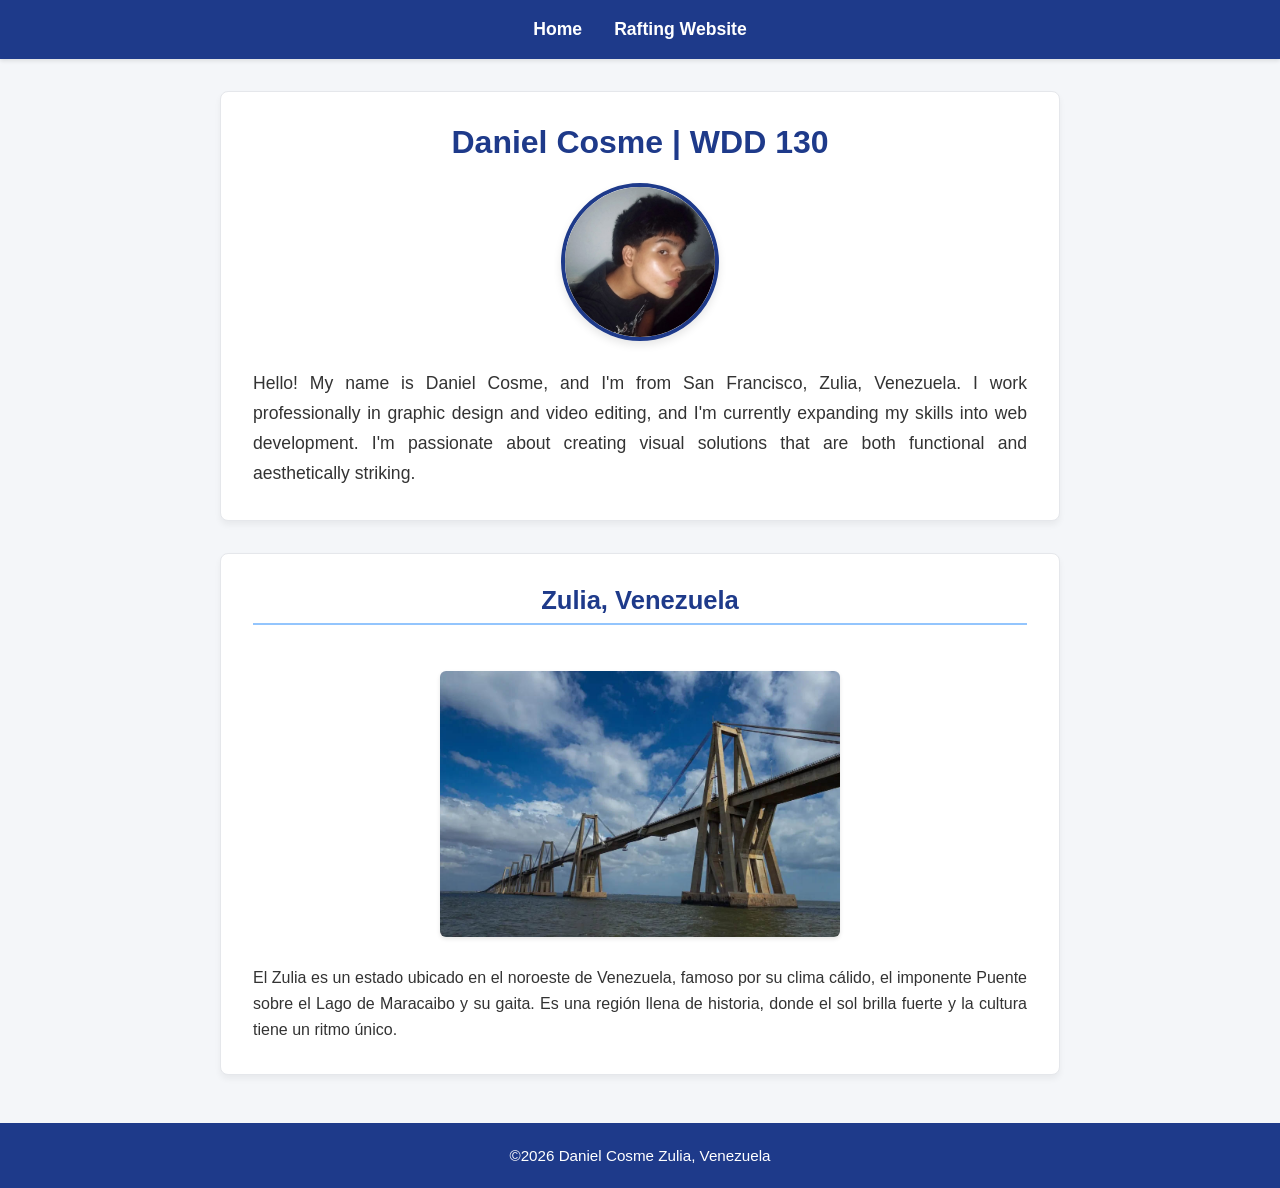
<file: index.html>
<!DOCTYPE html>
<html lang="en-US">
<head>
    <meta charset="utf-8">
    <meta name="viewport" content="width=device-width, initial-scale=1.0">
    <title>Daniel Cosme | WDD 130</title>
    <meta name="description" content="WDD 130 home page for Daniel Cosme, featuring course assignments and web development projects.">
    <meta name="author" content="Daniel Cosme">
    <link rel="stylesheet" href="styles/styles.css">
</head>
<body>
    <header>
        <nav>
            <a href="#">Home</a>
            <a href="wwr/">Rafting Website</a>
        </nav>
    </header>
    <main>
        <h1>Daniel Cosme | WDD 130</h1>
        <img src="images/profile.jpg" alt="Hello, my name is Daniel Cosme" width="200">
        <p>Hello! My name is Daniel Cosme, and I'm from San Francisco, Zulia, Venezuela. I work professionally in graphic design and video editing, and I'm currently expanding my skills into web development. I'm passionate about creating visual solutions that are both functional and aesthetically striking.</p>
    </main>
    <aside>
        <h2>Zulia, Venezuela</h2>
        <img src="images/maracaibo.jpg" alt="Paisaje del Zulia">
        <p>El Zulia es un estado ubicado en el noroeste de Venezuela, famoso por su clima cálido, el imponente Puente sobre el Lago de Maracaibo y su gaita. Es una región llena de historia, donde el sol brilla fuerte y la cultura tiene un ritmo único.</p>
    </aside>
    <footer>
        <p>&copy;2026 Daniel Cosme Zulia, Venezuela</p>
    </footer>
</body>
</html>
</file>
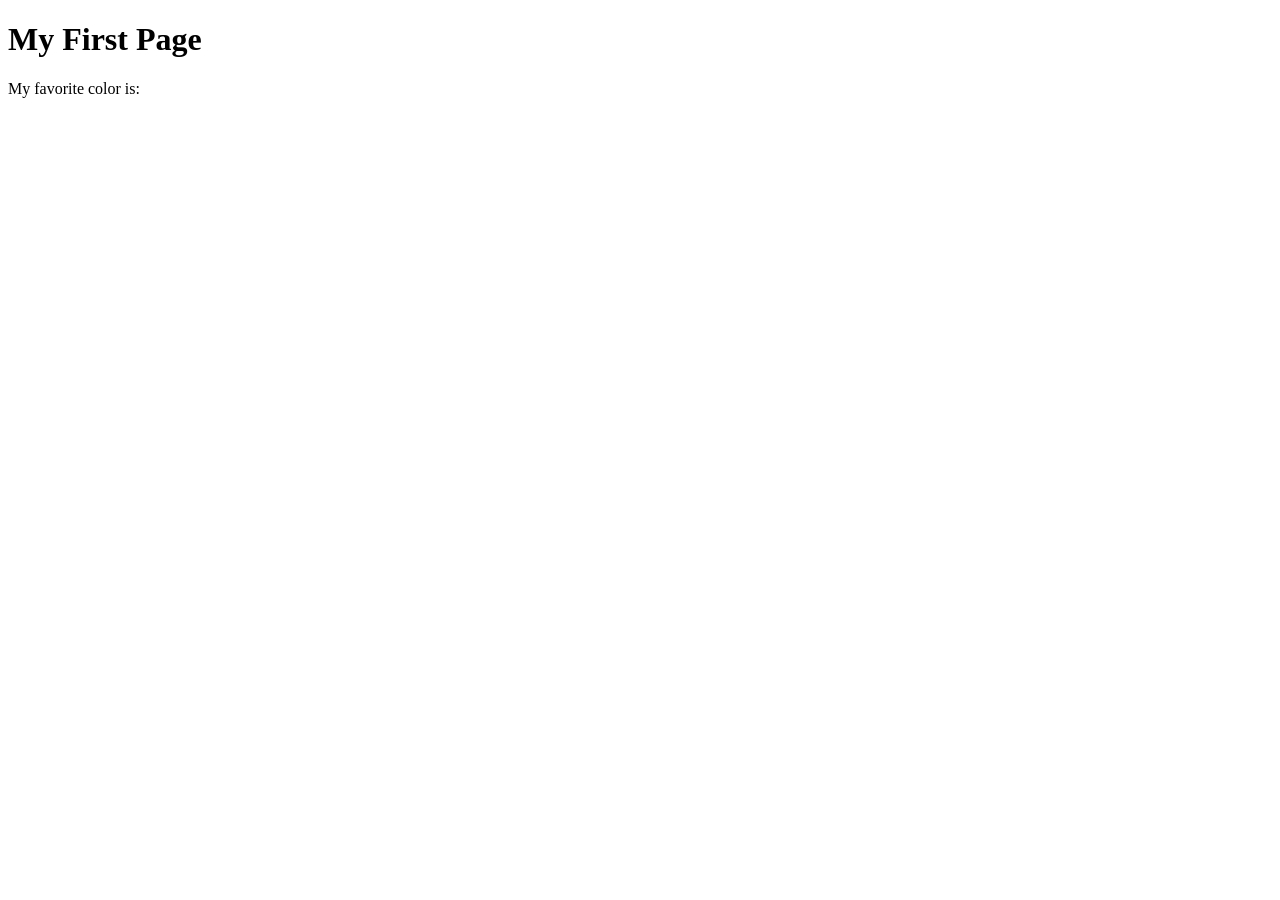
<file: week01/first-page.html>
<!DOCTYPE html>
<html lang="en">
<head>
    <meta charset="UTF-8">
    <meta name="viewport" content="width=device-width, initial-scale=1.0">
    <title>My First Page</title>
</head>
<body>
    <h1>My First Page</h1>
    <p>My favorite color is: </p>
</body>
</html>
</file>
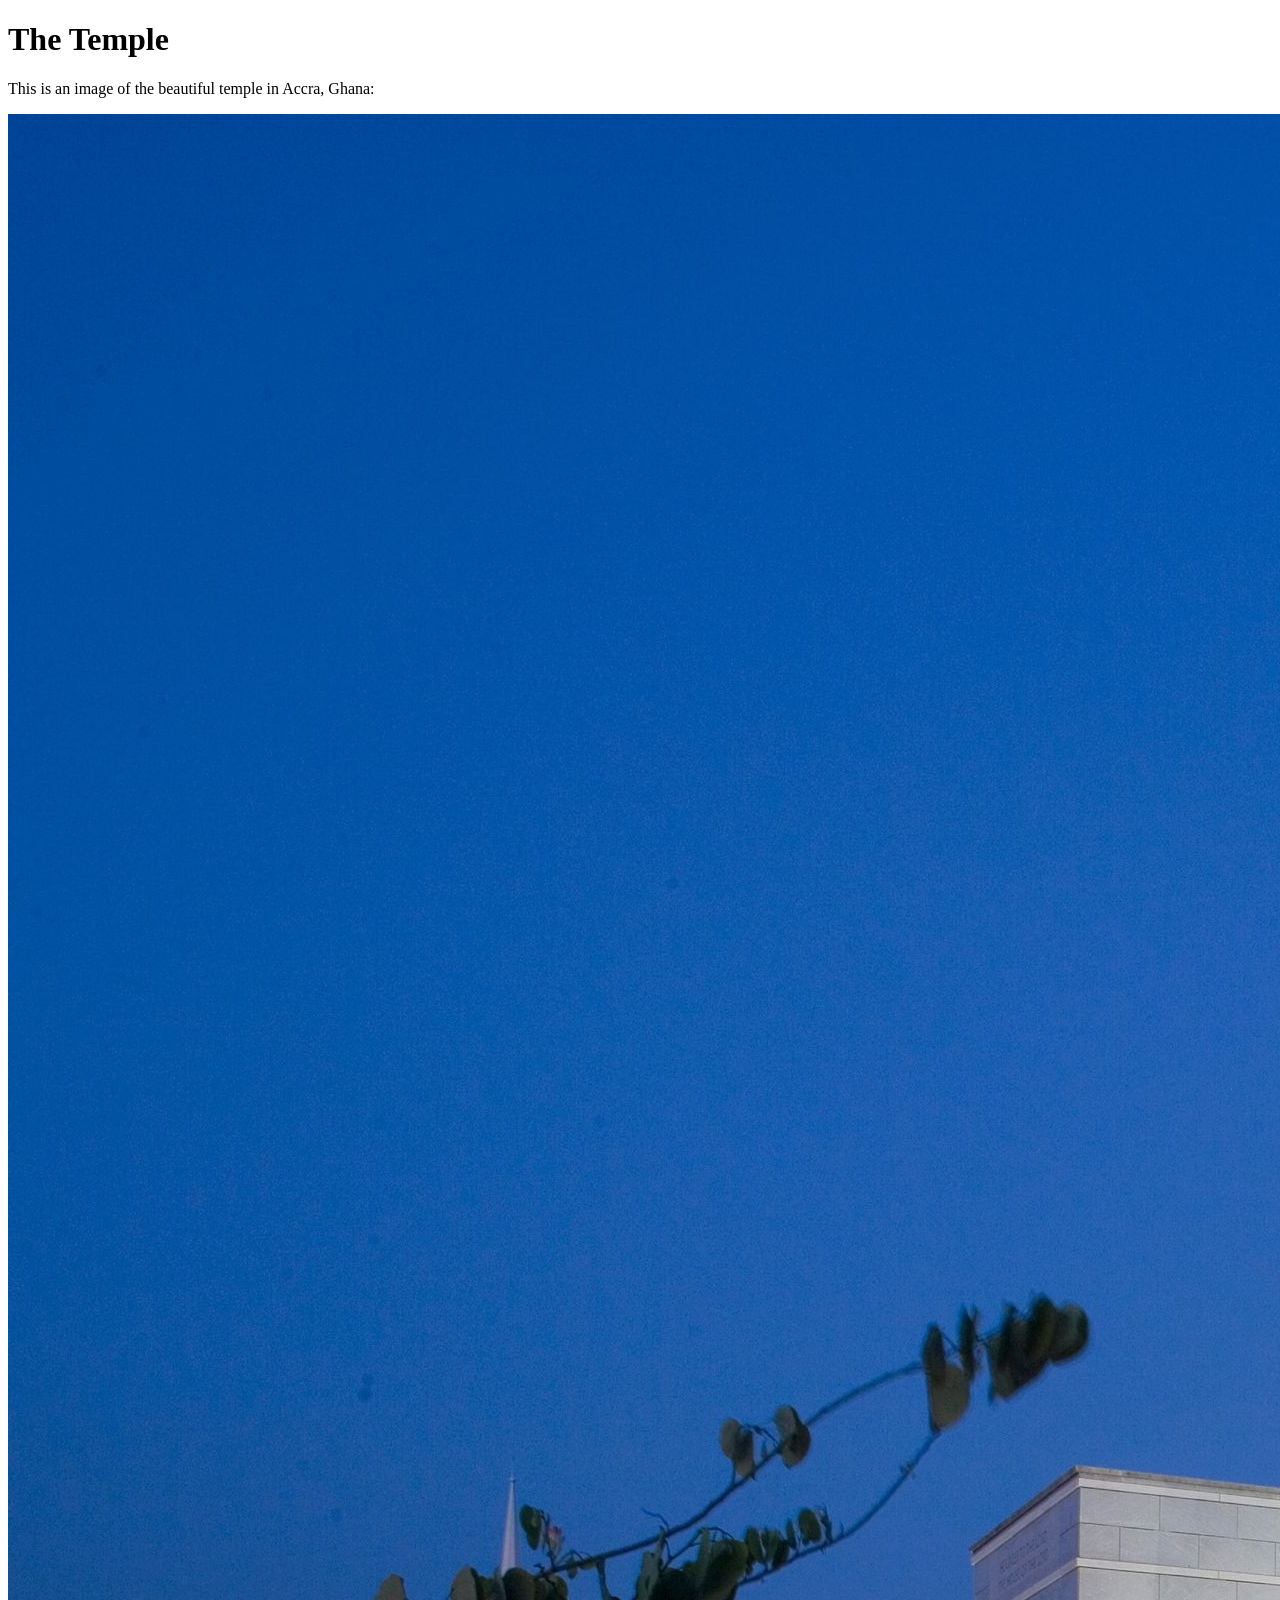
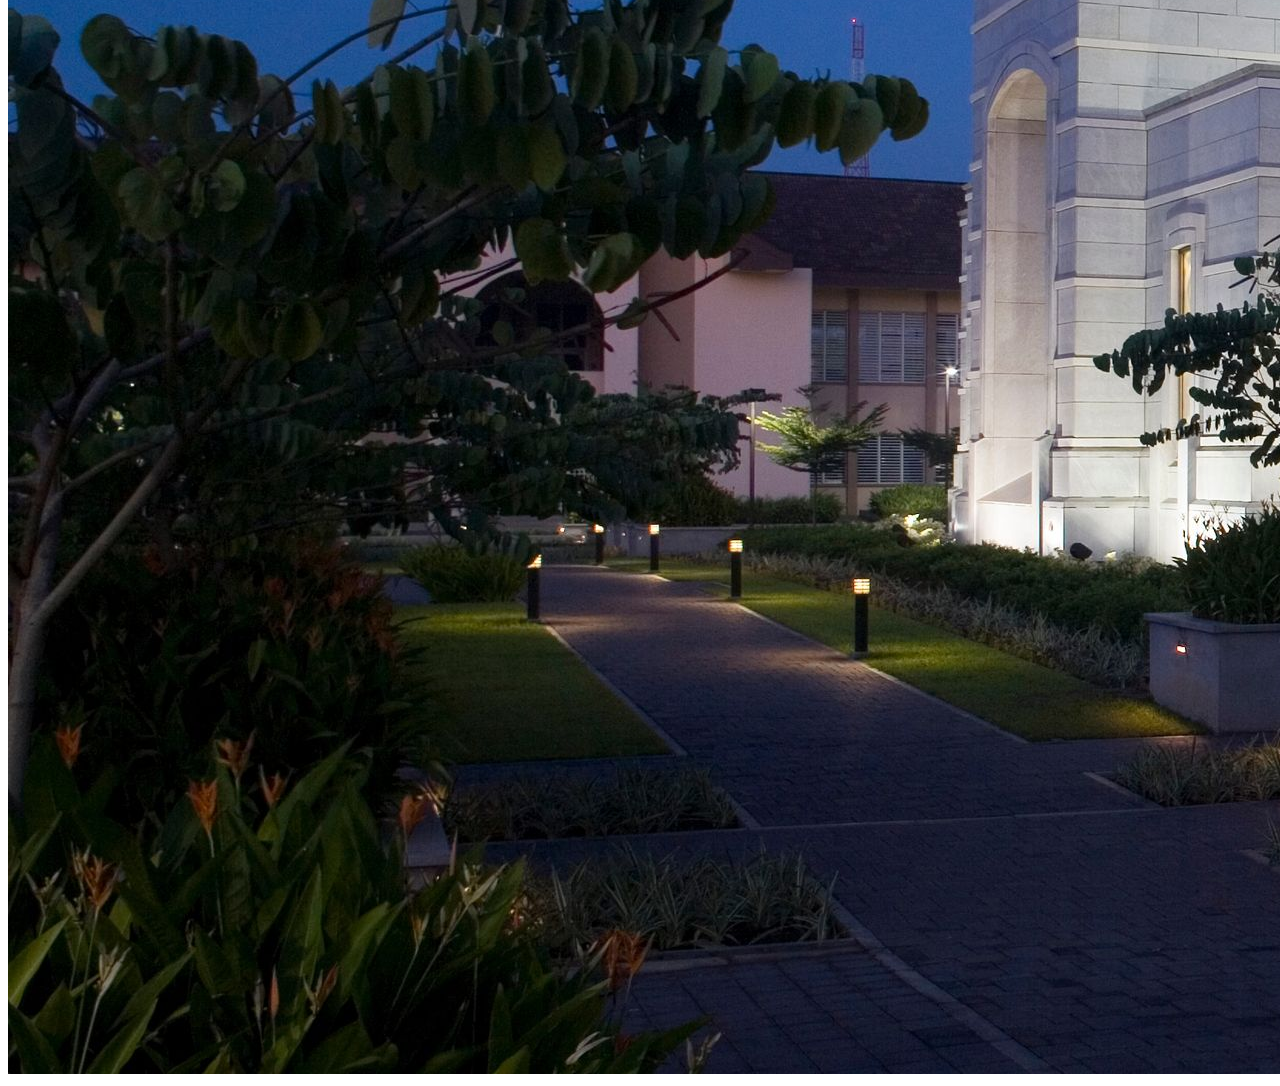
<file: week01/images.html>
<!DOCTYPE html>
<html lang="en">
<head>
    <meta charset="UTF-8">
    <meta name="viewport" content="width=device-width, initial-scale=1.0">
    <title>Temple Image</title>
</head>
<body>
    <h1>The Temple</h1>
    <p>This is an image of the beautiful temple in Accra, Ghana:</p>
    <img src="images/temple-large.jpeg" alt="The Accra Ghana Temple">
    
</body>
</html>
</file>
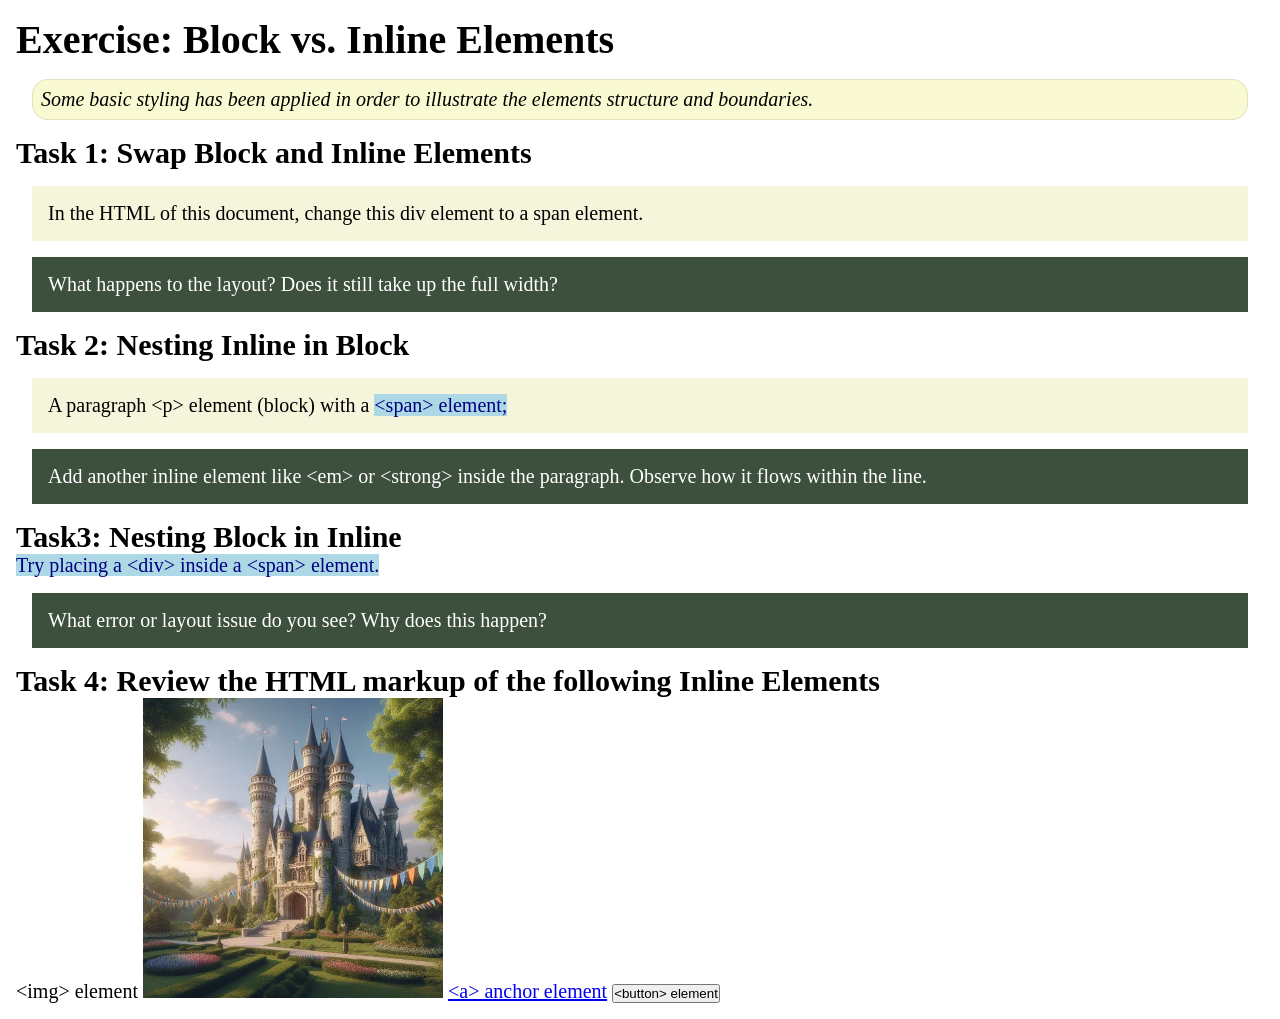
<file: week02/block-vs-inline.html>
<!DOCTYPE html>
<html lang="en">

<head>
    <meta charset="UTF-8">
    <meta name="viewport" content="width=device-width, initial-scale=1.0">
    <title>Exercise: Block vs. Inline Elements</title>
    <link rel="stylesheet" href="styles/block-vs-inline.css">
</head>

<body>
    <main>
        <h1>Exercise: Block vs. Inline Elements</h1>
        <p class="note">Some basic styling has been applied in order to illustrate the elements structure and
            boundaries.</p>

        <h2>Task 1: Swap Block and Inline Elements</h2>
        <div>In the HTML of this document, change this div element to a span element.</div>

        <p class="question">What happens to the layout? Does it still take up the full width?</p>

        <h2>Task 2: Nesting Inline in Block</h2>
        <p>A paragraph &lt;p&gt; element (block) with a <span>&lt;span&gt; element;</span></p>
        <p class="question">Add another inline element like &lt;em&gt; or &lt;strong&gt; inside the paragraph. Observe
            how it flows within the line.</p>

        <h2>Task3: Nesting Block in Inline</h2>
        <span>Try placing a &lt;div&gt; inside a &lt;span&gt; element.</span>
            <p class="question">What error or layout issue do you see? Why does this happen?</p>


            <h2>Task 4: Review the HTML markup of the following Inline Elements</h2>
        &lt;img&gt; element
        <img src="images/castle.webp" alt="placeholder image (images are inline)" width="300" height="300">
        <a href="https://churchofjesuschrist.org">&lt;a&gt; anchor element</a>
        <button type="button">&lt;button&gt; element</button>
    </main>
</body>

</html>
</file>
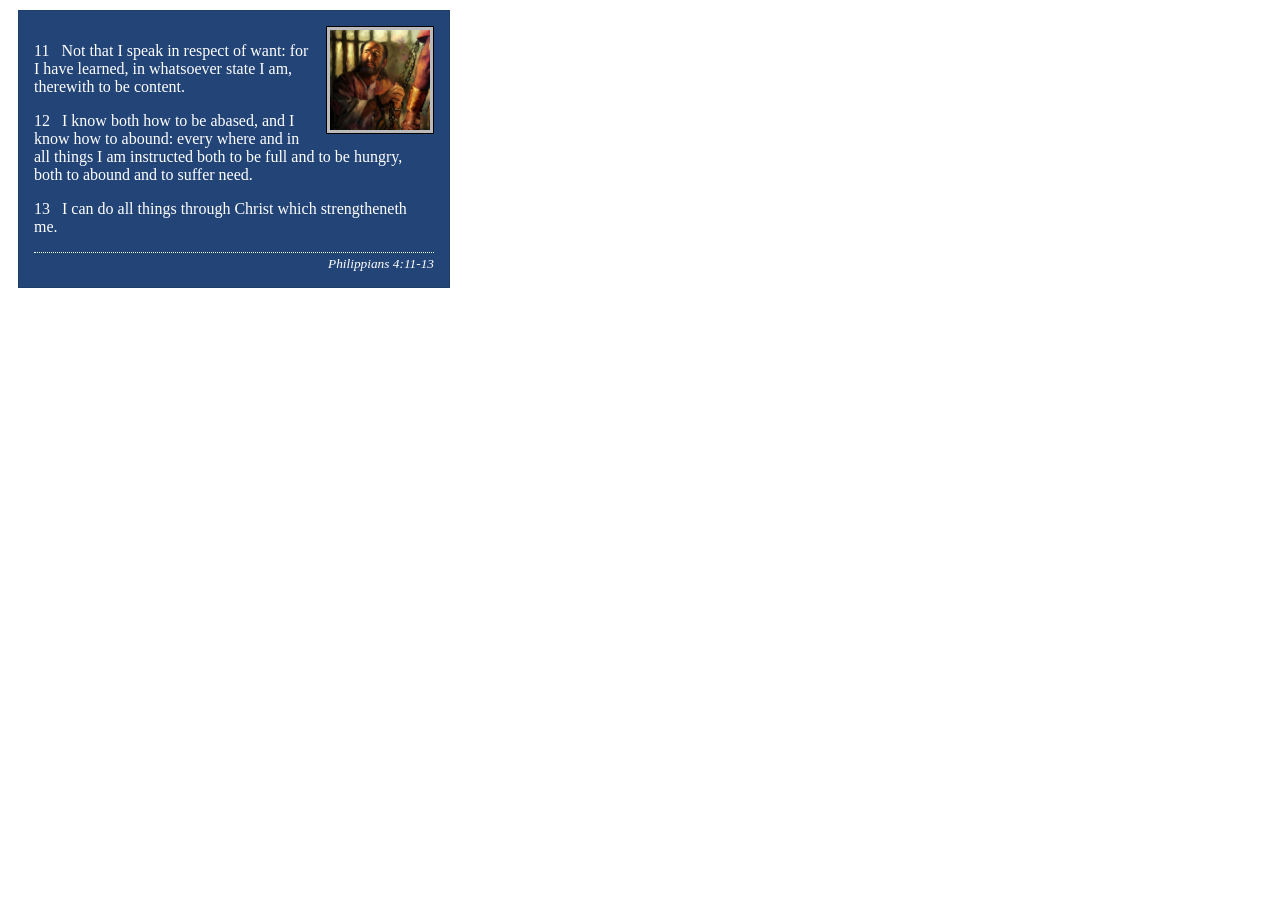
<file: week02/box-model-solution.html>
<!DOCTYPE html>
<html lang="en">
<head>
    <meta charset="UTF-8">
    <meta name="viewport" content="width=device-width, initial-scale=1.0">
    <title>Box Model Activity</title>
    <link rel="stylesheet" href="styles/box-model-solution.css">
</head>
<body>
    <main>
        <div class="callout">
            <img src="images/apostle-paul-imprisoned.webp" alt="Paul the Apostle - Imprisoned in Rome" width="200" height="200">
            <blockquote>
                <p>11 &nbsp; Not that I speak in respect of want: for I have learned, in whatsoever state I am, therewith to be content.</p>
                <p>12 &nbsp; I know both how to be abased, and I know how to abound: every where and in all things I am instructed both to be full and to be hungry, both to abound and to suffer need.</p>
                <p>13 &nbsp; I can do all things through Christ which strengtheneth me.</p>
            </blockquote>
            <cite>Philippians 4:11-13</cite>
        </div>
    </main>
</body>
</html>
</file>
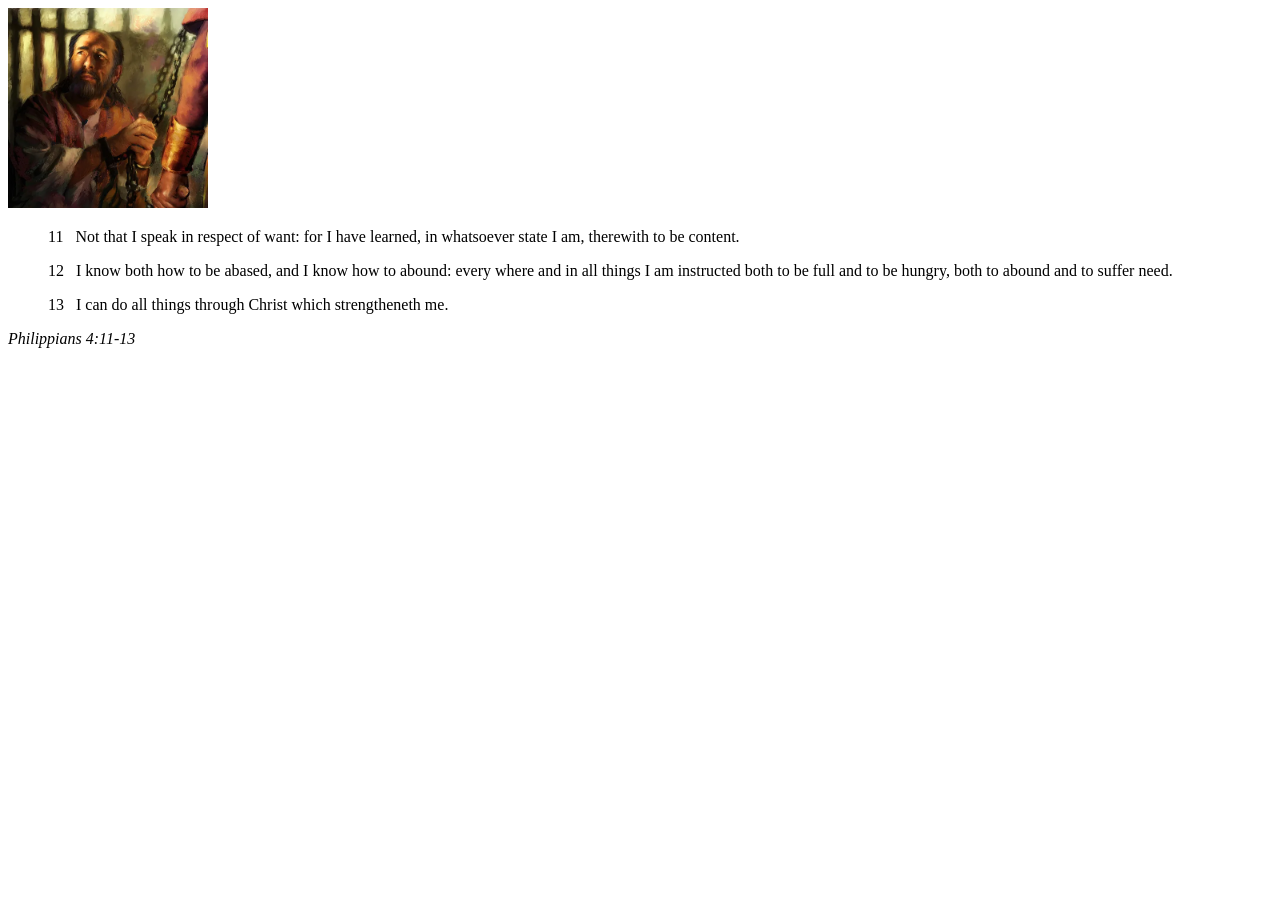
<file: week02/box-model.html>
<!DOCTYPE html>
<html lang="en">
<head>
    <meta charset="UTF-8">
    <meta name="viewport" content="width=device-width, initial-scale=1.0">
    <title>Box Model Activity</title>
</head>
<body>
    <main>
        <div class="callout">
            <img src="images/apostle-paul-imprisoned.webp" alt="Paul the Apostle - Imprisoned in Rome" width="200" height="200">
            <blockquote>
                <p>11 &nbsp; Not that I speak in respect of want: for I have learned, in whatsoever state I am, therewith to be content.</p>
                <p>12 &nbsp; I know both how to be abased, and I know how to abound: every where and in all things I am instructed both to be full and to be hungry, both to abound and to suffer need.</p>
                <p>13 &nbsp; I can do all things through Christ which strengtheneth me.</p>
            </blockquote>
            <cite>Philippians 4:11-13</cite>
        </div>
    </main>
</body>
</html>
</file>
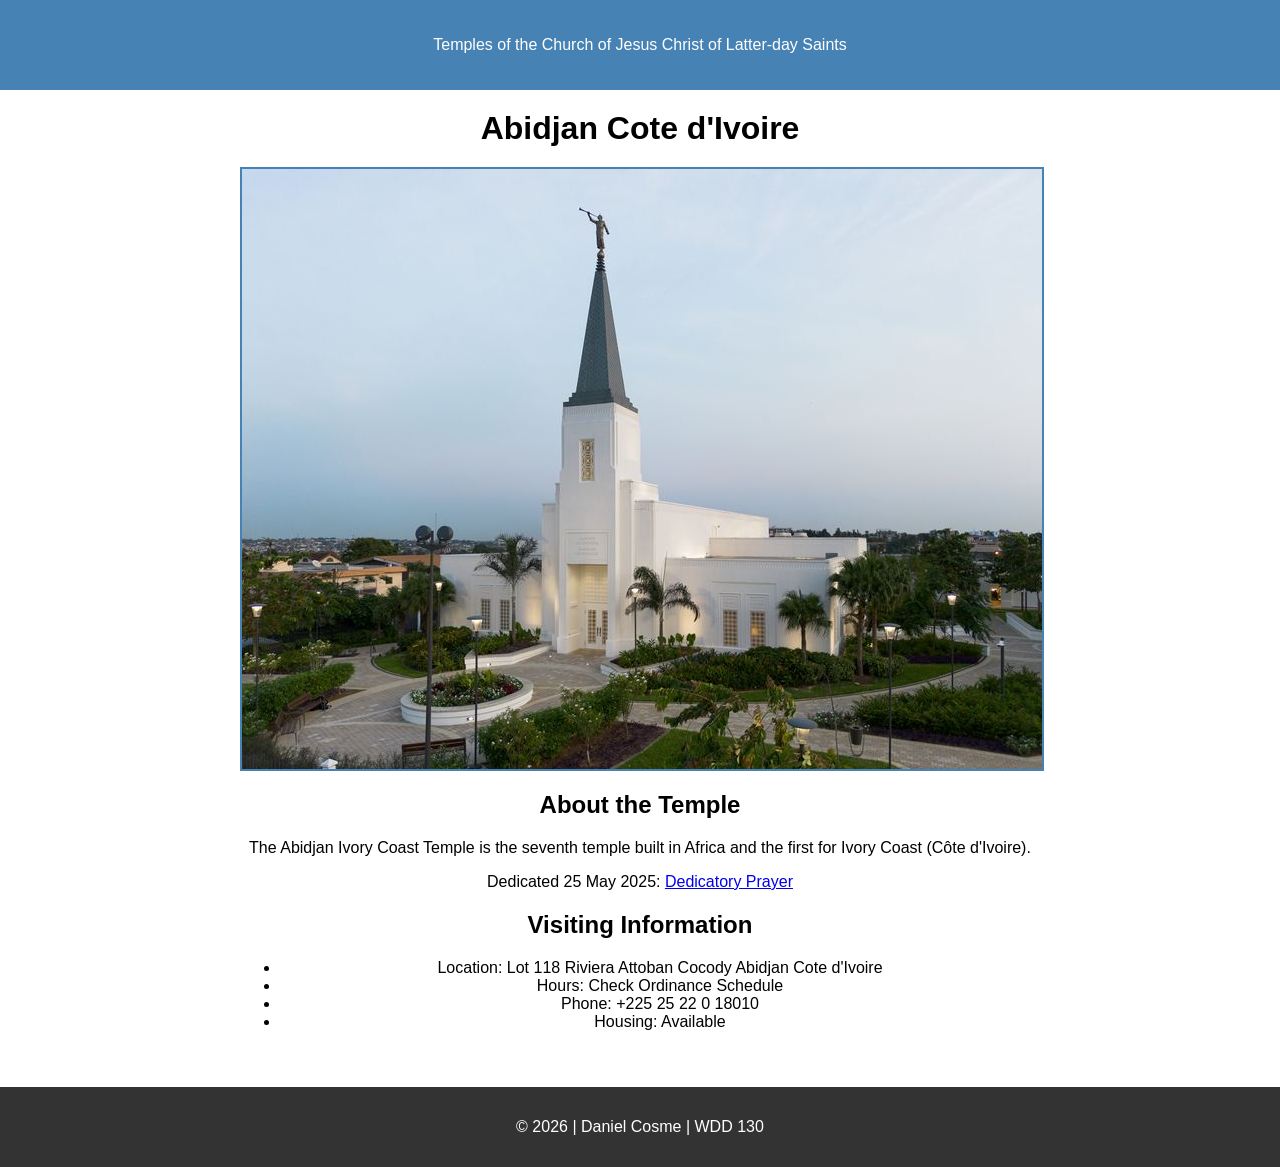
<file: week02/temple.html>
<!DOCTYPE html>
<html lang="en">

<head>
    <meta charset="UTF-8">
    <meta name="viewport" content="width=device-width, initial-scale=1.0">
    <title>Temple Card - Abidjan Cote d'Ivoire</title>
    <link rel="stylesheet" href="styles/temple.css">
</head>

<body>
    <header>
        <p>Temples of the Church of Jesus Christ of Latter-day Saints</p>
    </header>
    <main>
        <h1>Abidjan Cote d'Ivoire</h1>
        <picture>
            <img src="images/abidjan-ivory-coast.jpeg" alt="Abidjan Cote d'Ivoire Temple">
        </picture>
        <section>
            <h2>About the Temple</h2>
            <p>The Abidjan Ivory Coast Temple is the seventh temple built in Africa and the first for Ivory Coast (Côte
                d'Ivoire).</p>
            <p>Dedicated 25 May 2025: <a
                    href="https://www.churchofjesuschrist.org/temples/dedicatory-prayer/abidjan-ivory-coast-temple/2025-05-25?lang=eng"
                    target="_blank" rel="noopener noreferrer">Dedicatory Prayer</a></p>
        </section>
        <section>
            <h2>Visiting Information</h2>
            <ul>
                <li>Location: Lot 118 Riviera Attoban Cocody Abidjan Cote d'Ivoire</li>
                <li>Hours: Check Ordinance Schedule</li>
                <li>Phone: +225 25 22 0 18010</li>
                <li>Housing: Available</li>
            </ul>
        </section>
    </main>
<footer>
    <p>&copy; 2026 | Daniel Cosme | WDD 130</p>
</footer>
</body>

</html>
</file>
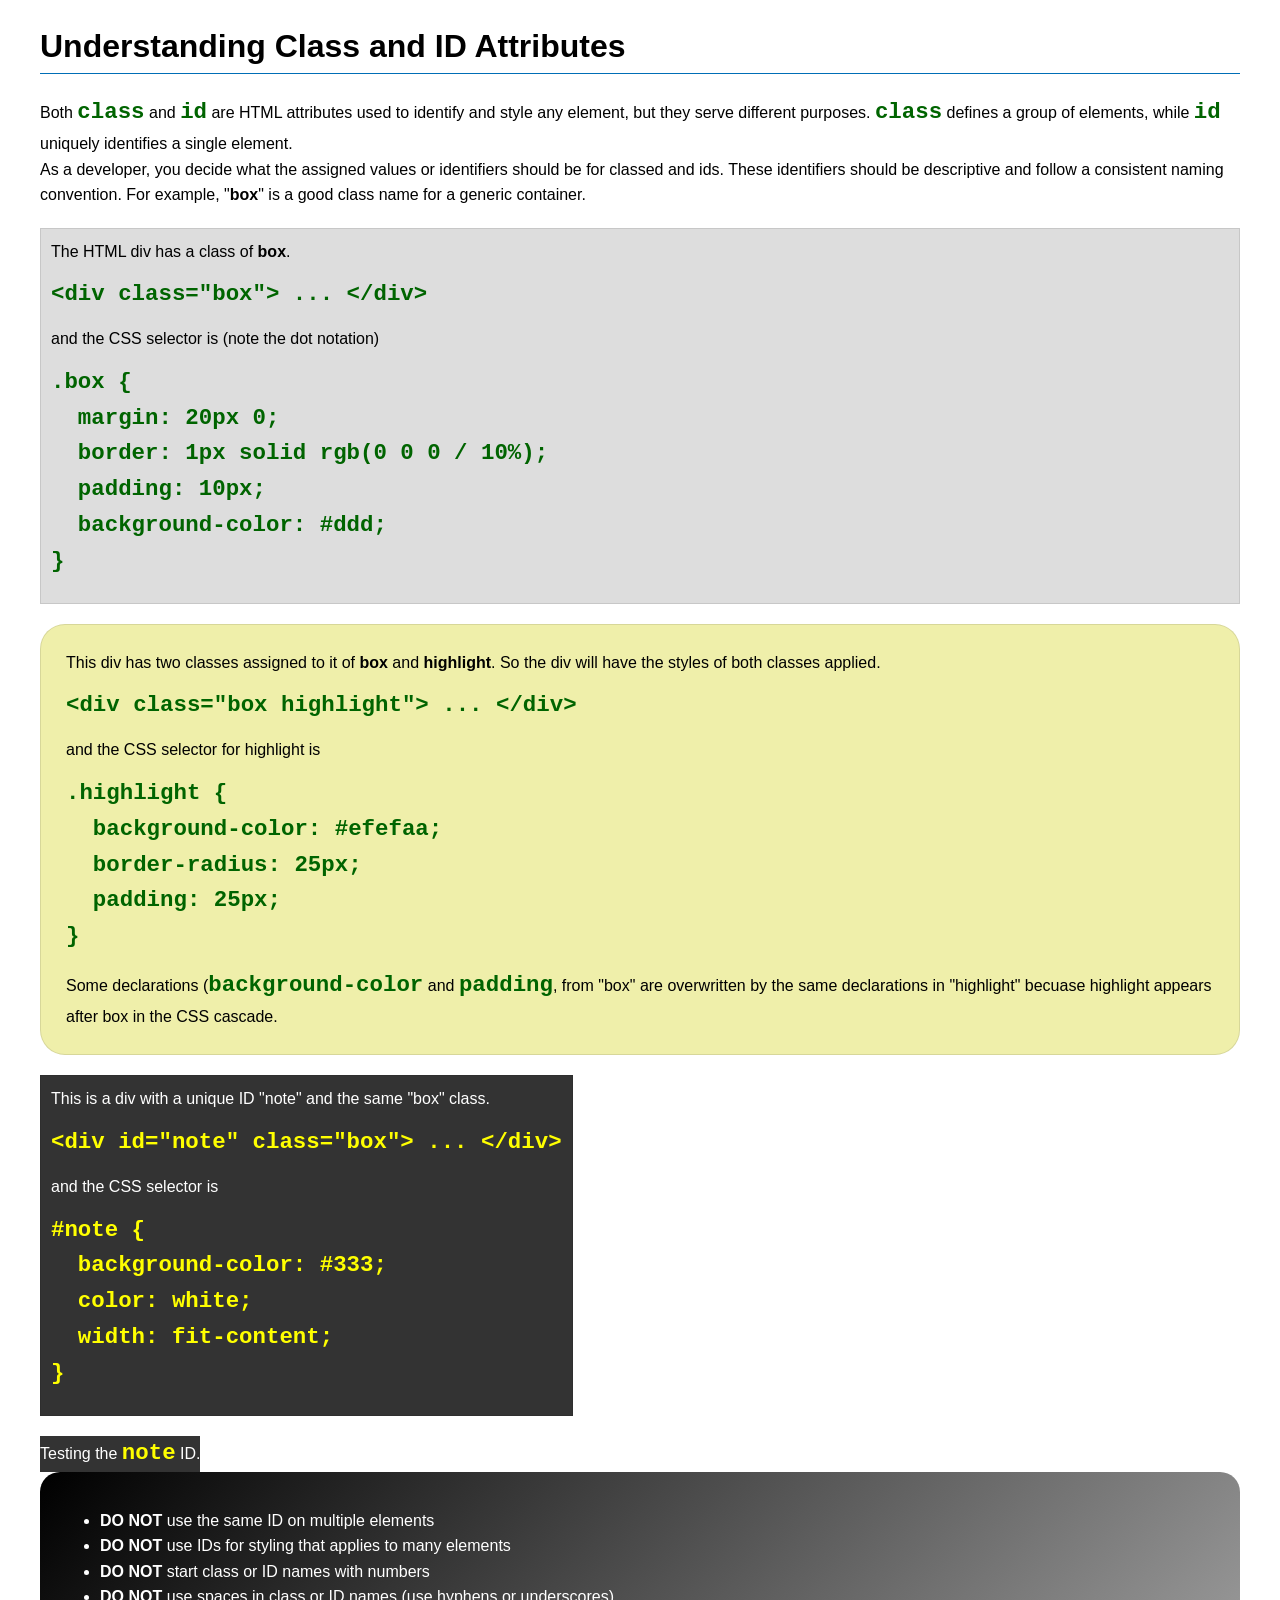
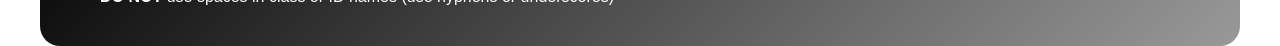
<file: week03/class-and-id.html>
<!DOCTYPE html>
<html lang="en">

<head>
    <meta charset="UTF-8">
    <meta name="viewport" content="width=device-width, initial-scale=1.0">
    <title>Class vs ID Attributes</title>
    <link rel="stylesheet" href="styles/class-and-id.css">
</head>

<body>
    <h1>Understanding Class and ID Attributes</h1>
    <p>Both <code>class</code> and <code>id</code> are HTML attributes used to identify and style any element, but they
        serve different purposes. <code>class</code> defines a group of elements, while <code>id</code> uniquely
        identifies a single element.</p>
    <p>As a developer, you decide what the assigned values or identifiers should be for classed and ids. These
        identifiers should be
        descriptive and follow a consistent naming convention. For example, "<strong>box</strong>" is a good class name
        for a generic container.</p>
    <div class="box">
        <p>The HTML div has a class of <strong>box</strong>.</p>
        <pre><code class="html">&lt;div class="box"&gt; ... &lt;/div&gt;</code></pre>
        and the CSS selector is (note the dot notation)
        <pre><code class="css">.box {
  margin: 20px 0;
  border: 1px solid rgb(0 0 0 / 10%);
  padding: 10px;
  background-color: #ddd; 
}</code></pre>
    </div>

    <div class="box highlight">
        <p>This div has two classes assigned to it of <strong>box</strong> and <strong>highlight</strong>. So the div
            will have the styles of both classes applied.</p>
        <pre><code class="html">&lt;div class="box highlight"&gt; ... &lt;/div&gt;</code></pre>
        and the CSS selector for highlight is
        <pre><code class="css">.highlight {
  background-color: #efefaa;
  border-radius: 25px;
  padding: 25px;
}</code></pre>
<p>Some declarations (<code>background-color</code> and <code>padding</code>, from "box" are overwritten by the same declarations in "highlight" becuase highlight appears after box in the CSS cascade.</p>
    </div>

    <div id="note" class="box">
        <p>This is a div with a unique ID "note" and the same "box" class.</p>
        <pre><code class="html">&lt;div id="note" class="box"&gt; ... &lt;/div&gt;</code></pre>
        and the CSS selector is
        <pre><code class="css">#note {
  background-color: #333;
  color: white;
  width: fit-content;
}</code></pre>
    </div>

    <div id="note">
        <p>Testing the <code>note</code> ID.</p>
    </div>

    <section id="best-practice">
        <ul>
            <li><strong>DO NOT</strong> use the same ID on multiple elements</li>
            <li><strong>DO NOT</strong> use IDs for styling that applies to many elements</li>
            <li><strong>DO NOT</strong> start class or ID names with numbers</li>
            <li><strong>DO NOT</strong> use spaces in class or ID names (use hyphens or underscores)</li>
        </ul>
    </section>




</body>

</html>
</file>
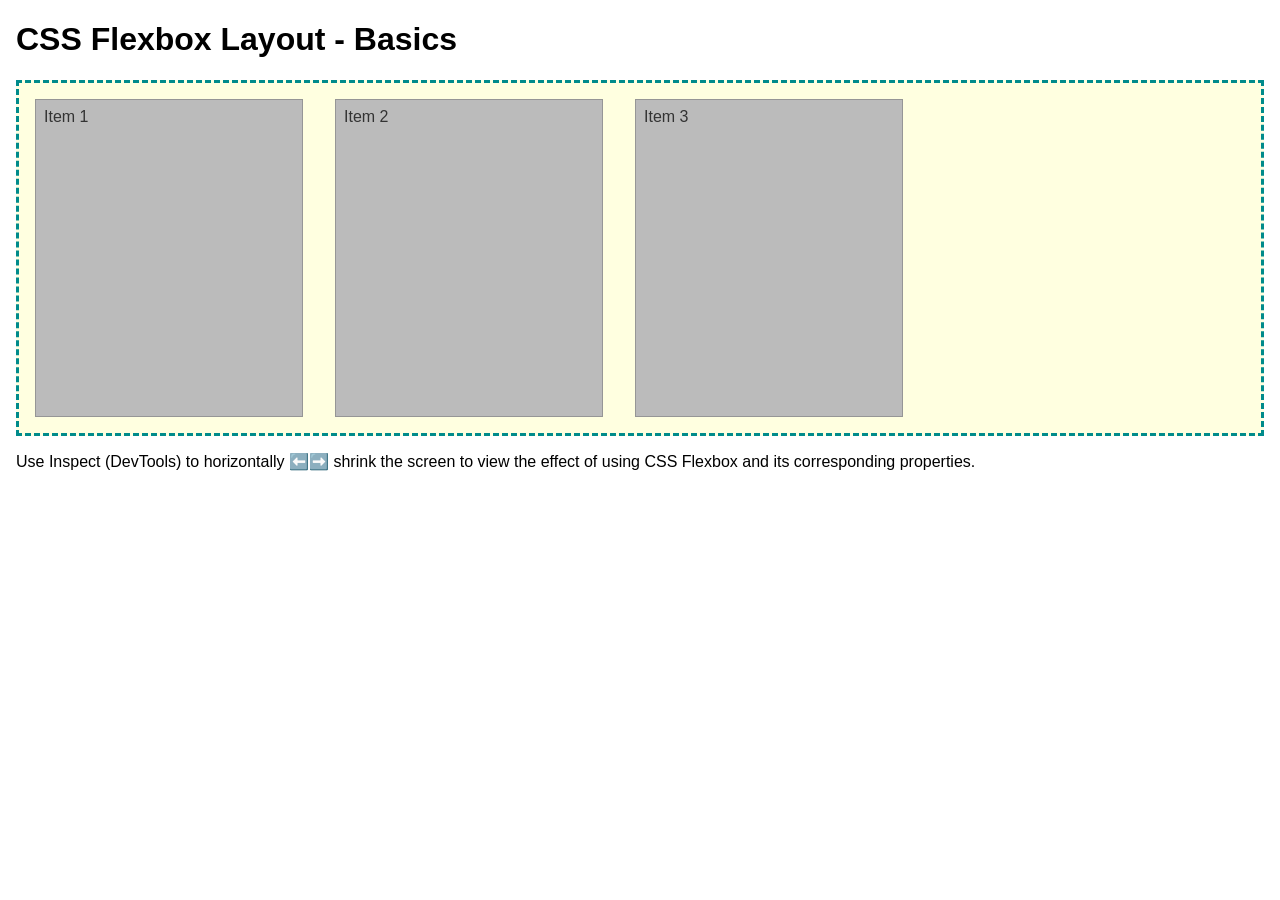
<file: week04/flexbox-layout.html>
<!DOCTYPE html>
<html lang="en">
<head>
    <meta charset="UTF-8">
    <meta name="viewport" content="width=device-width, initial-scale=1.0">
    <title>CSS Flexbox Layout - Basics</title>
    <link rel="stylesheet" href="styles/flexbox.css">
</head>
<body>
    <main>
        <h1>CSS Flexbox Layout - Basics</h1>
        <div class="flex-container">
            <div class="flex-item item1">Item 1</div>
            <div class="flex-item item2">Item 2</div>
            <div class="flex-item item3">Item 3</div>
        </div>
        <p>Use Inspect (DevTools) to horizontally ⬅️➡️ shrink the screen to view the effect of using CSS Flexbox and its corresponding properties.</p>
    </main>
</body>
</html>
</file>
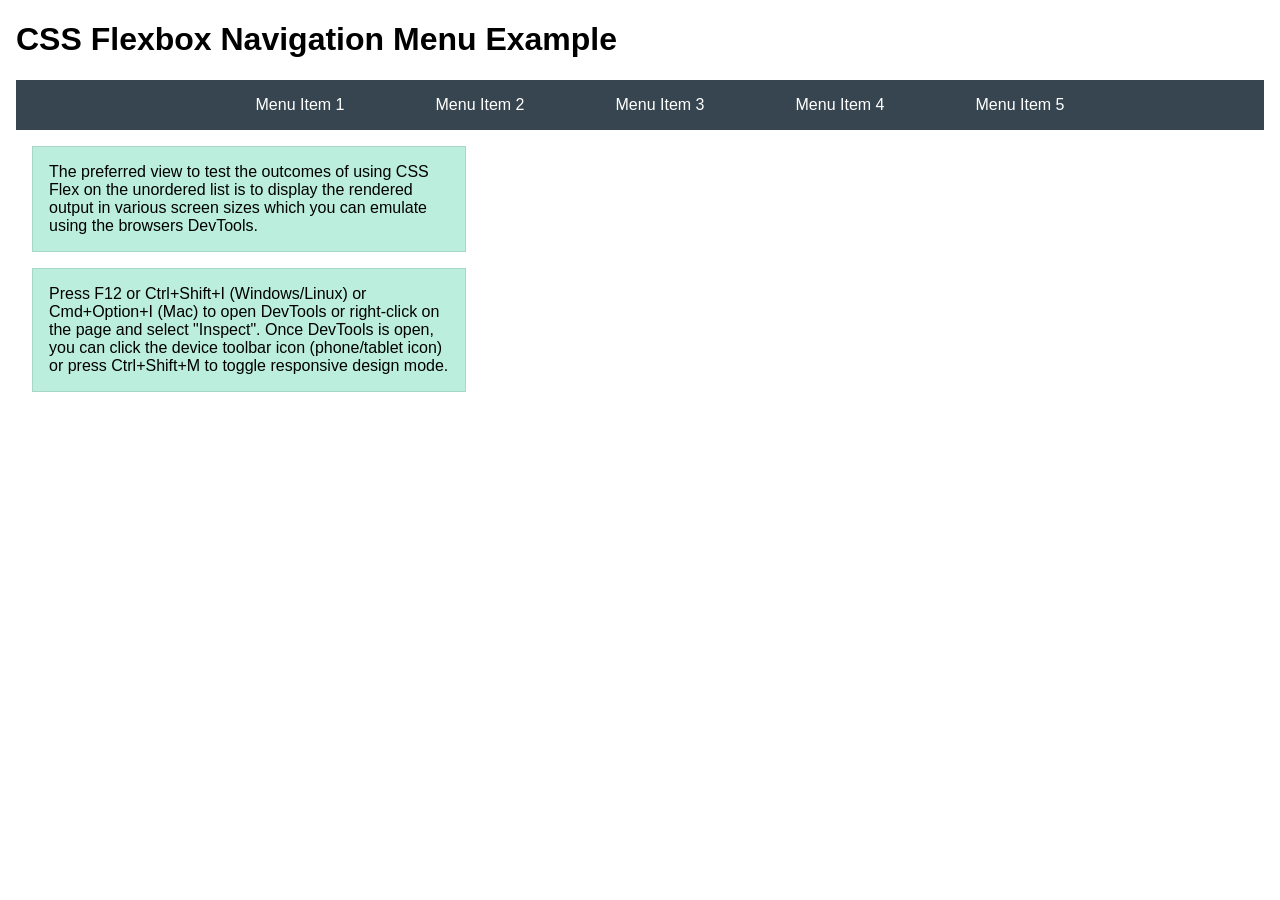
<file: week04/flexbox-menu.html>
<!DOCTYPE html>
<html lang="en">
<head>
    <meta charset="UTF-8">
    <meta name="viewport" content="width=device-width, initial-scale=1.0">
    <title>CSS Flexbox - Navigation Menu</title>
    <link rel="stylesheet" href="styles/flexbox-menu.css">
</head>
<body>
    <main>
        <h1>CSS Flexbox Navigation Menu Example</h1>
        <nav>
            <ul>
                <li><a href="#">Menu Item 1</a></li>
                <li><a href="#">Menu Item 2</a></li>
                <li><a href="#">Menu Item 3</a></li>
                <li><a href="#">Menu Item 4</a></li>
                <li><a href="#">Menu Item 5</a></li>
            </ul>
        </nav>
        <p>The preferred view to test the outcomes of using CSS Flex on the unordered list is to display the rendered output in various screen sizes which you can emulate using the browsers DevTools.</p>

        <p>Press F12 or Ctrl+Shift+I (Windows/Linux) or Cmd+Option+I (Mac) to open DevTools or right-click on the page and select "Inspect". Once DevTools is open, you can click the device toolbar icon (phone/tablet icon) or press Ctrl+Shift+M to toggle responsive design mode.</p>

                      
        
    </main>
</body>
</html>
</file>
<file: styles/styles.css>
body {
    font-family: Arial, sans-serif;
    margin: 0;
    padding: 0;
    background-color: #f4f6f9;
    color: #333333;
}


header {
    background-color: #1e3a8a; 
    padding: 1.2rem;
    text-align: center;
    box-shadow: 0 2px 4px rgba(0, 0, 0, 0.1);
}

nav {
    display: flex;
    justify-content: center;
    gap: 2rem;
}

nav a {
    color: #ffffff;
    text-decoration: none;
    font-weight: bold;
    font-size: 1.1rem;
    transition: color 0.3s ease;
}

nav a:hover {
    color: #93c5fd; 
    text-decoration: underline;
}


main, aside {
    background-color: #ffffff;
    border: 1px solid #e5e7eb;
    border-radius: 8px;
    box-shadow: 0 4px 6px rgba(0, 0, 0, 0.05);
    margin: 2rem auto;
    padding: 2rem;
    max-width: 840px;
    box-sizing: border-box;
}

main {
    text-align: center;
}

main h1 {
    color: #1e3a8a;
    margin-top: 0;
    font-size: 2rem;
}

main img {
    width: 150px;
    height: 150px;
    object-fit: cover;
    border-radius: 50%;
    border: 4px solid #1e3a8a;
    box-shadow: 0 4px 8px rgba(0, 0, 0, 0.1);
    margin-bottom: 1.5rem;
}

main p {
    font-size: 1.1rem;
    line-height: 1.7;
    text-align: justify;
    margin: 0;
}

aside {
    text-align: center;
}

aside h2 {
    color: #1e3a8a;
    margin-top: 0;
    font-size: 1.6rem;
    border-bottom: 2px solid #93c5fd;
    padding-bottom: 0.5rem;
}

aside img {
    width: 100%;
    max-width: 400px;
    height: auto;
    border-radius: 6px;
    box-shadow: 0 2px 4px rgba(0, 0, 0, 0.1);
    margin: 1.5rem 0;
}

aside p {
    font-size: 1rem;
    line-height: 1.6;
    text-align: justify;
    margin: 0;
}

footer {
    background-color: #1e3a8a;
    color: #ffffff;
    text-align: center;
    padding: 1.5rem;
    margin-top: 3rem;
    font-size: 0.95rem;
}

footer p {
    margin: 0;
}
</file>
<file: week02/styles/block-vs-inline.css>
* {
    margin: 0;
    padding: 0;
}

body {
    font-size: 20px;
    margin: 1rem;
}

p,
div {
    background-color: beige;
    margin: 1rem;
    padding: 1rem;
}

span {
    color: navy;
    background-color: lightblue;
}

code {
    margin: 0;
    padding: 0;
    color: green;
    font-size: 1.2rem;
}

.note {
    font-style: italic;
    background-color: lightgoldenrodyellow;
    border-radius: 1rem;
    border: 1px solid rgb(0 0 0 / 10%);
    margin: 1rem;
    padding: .5rem;
}

.question {
    background-color: #3d503d;
    color: #fff;
}
</file>
<file: week02/styles/box-model-solution.css>
.callout {
    max-width: 400px;
    margin: 10px;
    border: 1px solid rgba(0, 0, 0, .1);
    padding: 15px;
    background-color: #247;
    color: #fff;
}

.callout img {
    float: right;
    margin: 0 0 10px 15px;
    border: 1px solid #000;
    padding: 3px;
    background-color: #bbb;
    width: 100px;
    height: auto;

}

blockquote {
    margin: 0;
}

cite {
    display: block;
    border-top: 1px dotted #fff;
    padding-top: 3px;
    text-align: right;
    font-size: smaller;
}
</file>
<file: week02/styles/temple.css>
/* week02/styles/temple.css */

body {
    font-family: Arial, sans-serif;
    margin: 0;
    padding: 0;
    text-align: center; /* Centra el texto y las imágenes */
}

header {
    background-color: steelblue; /* Un azul típico para encabezados */
    color: white;
    padding: 20px;
}

h1 {
    margin: 0;
}

main {
    padding: 20px;
    margin: 0 auto;
    max-width: 800px;
}

img {
    max-width: 100%;
    height: auto;
    border: 2px solid steelblue; /* Agrega un borde alrededor de la imagen del templo */
    display: block;
    margin: 20px auto; /* Centra la imagen y le da espacio arriba y abajo */
}

footer {
    background-color: #333; /* Gris oscuro */
    color: white;
    padding: 15px;
    margin-top: 20px;
}
</file>
<file: week03/styles/class-and-id.css>
body {
    font-family: Arial, sans-serif;
    line-height: 1.6;
    margin: 0;
    padding: 0 40px;
}

h1 {
    border-bottom: 1px solid rgb(0 110 182);
    padding-bottom: 0;
}



p {
    margin: 0;
}

code {
    color: darkgreen;
    font-weight: 700;
    font-size: 1.4rem;
}

/* Class examples - can be reused */

.box {
    margin: 20px 0;
    border: 1px solid rgb(0 0 0 / 10%);
    padding: 10px;
    background-color: #ddd; /* this is shorthand for #dddddd */
}

.highlight {
    background-color: #efefaa;
    border-radius: 25px;
    padding: 25px;
}

/* ID examples - should be unique */

#note {
    background-color: #333;
    color: white;
    width: fit-content;
}

#note code {
    color: yellow;
}

#best-practice {
    background: linear-gradient(135deg, #000 0%, #999 100%);
    color: white;
    border-radius: 20px;
    padding: 20px
}
</file>
<file: week04/styles/flexbox.css>
body {
    font-family: Helvetica, Arial, sans-serif;
    margin: 1rem;
}

.flex-container {
    border: 3px dashed darkcyan;
    background-color: lightyellow;
    display: flex;
    flex-wrap: wrap;
}

.flex-item {
    width: 250px;
    margin: 1rem;
    border: 1px solid rgb(0 0 0 / 20%);
    padding: 0.5rem;
    background-color: #bbb;
    color: #333;
}

.item1 {
    min-height: 100px;
}

.item2 {
    min-height: 200px;
}

.item3 {
    min-height: 300px;
}
</file>
<file: week04/styles/flexbox-menu.css>
body {
    font-family: Helvetica, Arial, sans-serif;
    margin: 1rem;
}

nav {
    background-color: #36454f;
}

nav ul {
    list-style-type: none;
    display: flex;
    flex-wrap: wrap;
    max-width: 900px;
    margin: 0 auto;
    justify-content: space-around;
    align-items: center;
}

nav a {
    display: block;
    color: #fff;
    text-align: center;
    padding: 1rem;
    text-decoration: none;
}

p {
    margin: 1rem;
    border: 1px solid rgb(0 0 0 / 10%);
    padding: 1rem;
    background-color: #bed;
    max-width: 400px;
}

#devtools-btn {
    background-color: #36454f;
    color: white;
    border: none;
    padding: 12px 24px;
    margin: 1rem;
    font-size: 16px;
    font-family: Helvetica, Arial, sans-serif;
    border-radius: 4px;
    cursor: pointer;
    transition: background-color 0.3s ease;
}

#devtools-btn:hover {
    background-color: #4a5a6a;
}

#devtools-btn:active {
    background-color: #2a3a4a;
}
</file>
